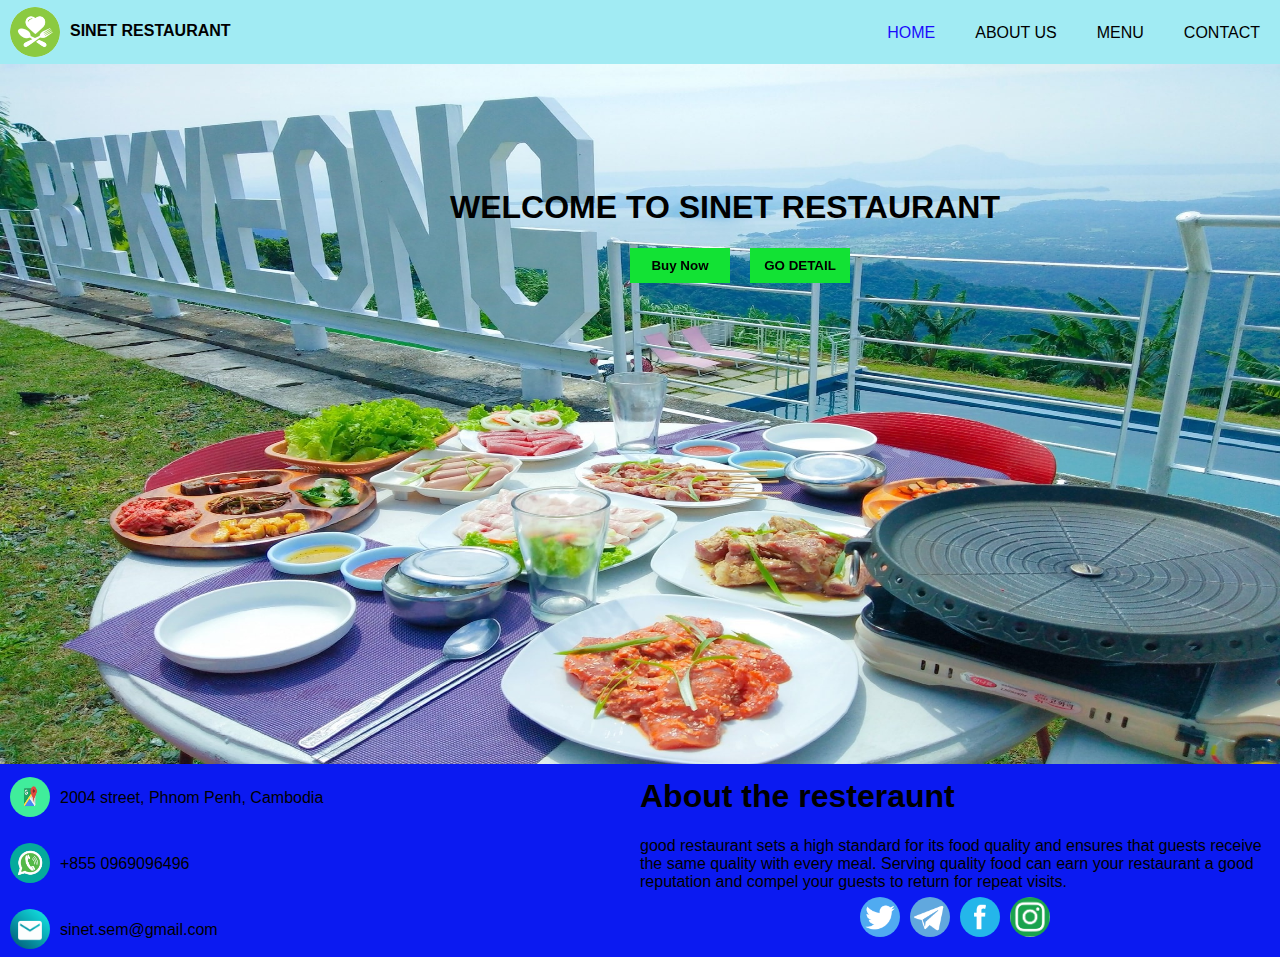
<file: index.html>
<!DOCTYPE html>
<html lang="en">
<head>
    <meta charset="UTF-8">
    <meta http-equiv="X-UA-Compatible" content="IE=edge">
    <meta name="viewport" content="width=device-width, initial-scale=1.0">
    <title>Food</title>
    <link rel="stylesheet" href="css/style.css">
    <link rel="stylesheet" href="css/hover.css">
    <link rel="stylesheet" href="https://cdnjs.cloudflare.com/ajax/libs/font-awesome/4.7.0/css/font-awesome.min.css">
    <link rel="stylesheet" href="https://cdnjs.cloudflare.com/ajax/libs/animate.css/4.1.1/animate.min.css"/>
</head>
<body>

    <div class="menu">
        
        <div class="logo">
            
            <a href="index.html"><img src="images/logo.png"><p>SINET RESTAURANT</p></a>
        </div>
        <ul>
            <li><a href="index.html" class="home">HOME</a></li>
            <li><a href="about.html">ABOUT US</a></li>
            <li><a href="menu.html">MENU</a></li>
            <li><a href="contact.html">CONTACT</a></li>
        </ul>
    </div>
    <div class="background">
        <img src="images/background.jpg">
        <div class="home_page">
            <main class="animate__animated animate__fadeInLeft animate__delay-2s">
                <h1 class="text_name">WELCOME TO SINET RESTAURANT</h1>
                <div class="Button">
                    <main class="animate__animated animate__fadeInLeft animate__delay-2s">
                        <a href="menu.html" class="hvr-bounce-in"><button class="button">Buy Now</button></a>
                    </main>   
                    <main class="animate__animated animate__fadeInRight animate__delay-2s">
                        <a href="about.html" class="hvr-bounce-in"><button class="button">GO DETAIL</button></a>
                    </main>
                </div>
            </main>
            
            
        </div>
        
       
    </div>
    
    <div class="footer">
        <div class="footer_con">
            <div class="icon_map">
                <a href="https://www.google.com/maps" class="hvr-bounce-in"><img src="images/map.jpg"></a>
                <p>2004 street, Phnom Penh, Cambodia</p>
            </div>
            <div class="icon_call">
                <a href="#"><img src="images/call.jpg" class="hvr-bounce-in" ></a>
                <p>+855 0969096496</p>
            </div>
            <div class="icon_mail">
                <a href="https://accounts.google.com/signup?hl=en" class="hvr-bounce-in"><img src="images/mail.gif"></a>
                <p>sinet.sem@gmail.com</p>
            </div>
        </div>
        <div class="footer_info">
            
            <h1>About the resteraunt</h1>
            <p> good restaurant sets a high standard for its food quality and ensures that guests receive the 
                same quality with every meal. Serving quality food 
                can earn your restaurant a good reputation and compel your guests to return for repeat visits.</p>
            <div class="footer_icon">
                <a href="https://twitter.com/LOGIN" class="hvr-bounce-in"><img src="images/switter.png" ></a>
                <a href="https://web.telegram.org/#/login" class="hvr-bounce-in"><img src="images/telegram.png" ></a>
                <a href="https://mail.google.com/" class="hvr-bounce-in"><img src="images/facebook.png" ></a>
                <a href="https://www.instagram.com/" class="hvr-bounce-in"><img src="images/instragram.png" ></a>

            </div>
        </div>

    </div>
   
    
    
</body>
</html>
</file>
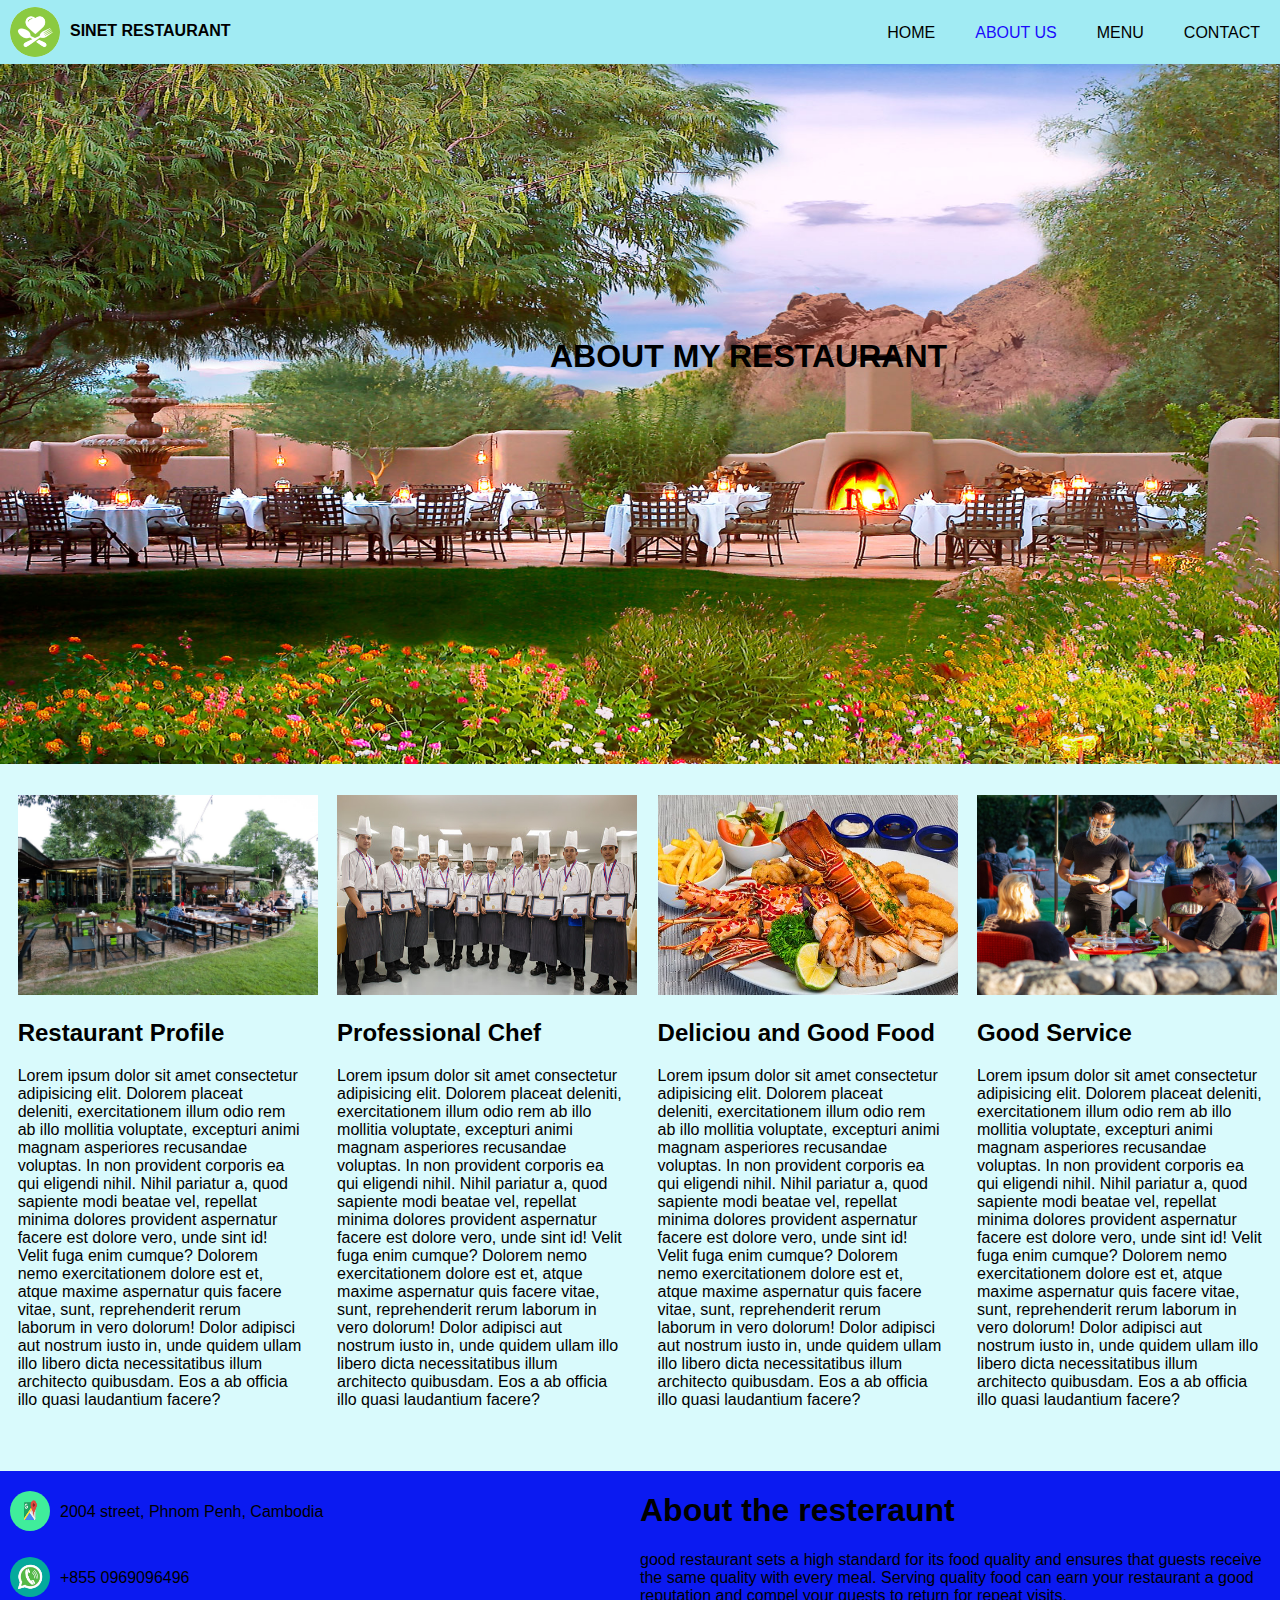
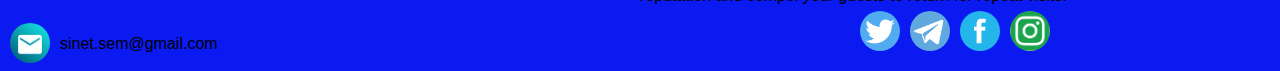
<file: about.html>
<!DOCTYPE html>
<html lang="en">
<head>
    <meta charset="UTF-8">
    <meta http-equiv="X-UA-Compatible" content="IE=edge">
    <meta name="viewport" content="width=device-width, initial-scale=1.0">
    <title>Food</title>
    <link rel="stylesheet" href="css/hover.css">
    <link rel="stylesheet" href="css/style.css">
    <link rel="stylesheet" href="https://cdnjs.cloudflare.com/ajax/libs/font-awesome/4.7.0/css/font-awesome.min.css">
    <link rel="stylesheet" href="https://cdnjs.cloudflare.com/ajax/libs/animate.css/4.1.1/animate.min.css"/>
</head>
<body>
    
    <div class="menu">
        <div class="logo">
            
            <a href="index.html"><img src="images/logo.png"><p>SINET RESTAURANT</p></a>
        </div>
        <ul>
            <li><a href="index.html" >HOME</a></li>
            <li><a href="about.html" class="about_us">ABOUT US</a></li>
            <li><a href="menu.html">MENU</a></li>
            <li><a href="contact.html">CONTACT</a></li>
        </ul>
    </div>

    <div class="image_restaurant">
        <img src="images/restaurant.jpg" >
        <main class="animate__animated animate__fadeInLeft animate__delay-2s">
            <h1 class="text_name">ABOUT MY RESTAURANT</h1>
            
        </main>

    </div>

    <div class="content_aboutus">
        <div class="profile">
            <img src="images\profile.jpg" >
            <h2>Restaurant Profile</h2>
            <p>Lorem ipsum dolor sit amet consectetur adipisicing elit. Dolorem placeat deleniti, exercitationem 
                illum odio rem ab illo mollitia voluptate, excepturi animi magnam asperiores recusandae voluptas. 
                In non provident corporis ea qui eligendi nihil. Nihil pariatur a, quod sapiente modi beatae vel, 
                repellat minima dolores provident aspernatur facere est dolore vero, unde sint id! Velit fuga enim 
                cumque? Dolorem nemo exercitationem dolore est et, atque maxime aspernatur quis facere vitae, sunt, 
                reprehenderit rerum laborum in vero dolorum! Dolor adipisci aut nostrum iusto in, unde quidem ullam 
                illo libero dicta necessitatibus illum architecto quibusdam. Eos a ab officia illo quasi laudantium 
                facere?</p>
        </div>

        <div class="chef">
            <img src="images/chef.jpg" >
            <h2>Professional Chef</h2>
            <p>Lorem ipsum dolor sit amet consectetur adipisicing elit. Dolorem placeat deleniti, exercitationem 
                illum odio rem ab illo mollitia voluptate, excepturi animi magnam asperiores recusandae voluptas. 
                In non provident corporis ea qui eligendi nihil. Nihil pariatur a, quod sapiente modi beatae vel, 
                repellat minima dolores provident aspernatur facere est dolore vero, unde sint id! Velit fuga enim 
                cumque? Dolorem nemo exercitationem dolore est et, atque maxime aspernatur quis facere vitae, sunt, 
                reprehenderit rerum laborum in vero dolorum! Dolor adipisci aut nostrum iusto in, unde quidem ullam 
                illo libero dicta necessitatibus illum architecto quibusdam. Eos a ab officia illo quasi laudantium 
                facere?</p>
        </div>

        <div class="good_food">
            <img src="images/good_food.jpg" >
            <h2>Deliciou and Good Food</h2>
            <p>Lorem ipsum dolor sit amet consectetur adipisicing elit. Dolorem placeat deleniti, exercitationem 
                illum odio rem ab illo mollitia voluptate, excepturi animi magnam asperiores recusandae voluptas. 
                In non provident corporis ea qui eligendi nihil. Nihil pariatur a, quod sapiente modi beatae vel, 
                repellat minima dolores provident aspernatur facere est dolore vero, unde sint id! Velit fuga enim 
                cumque? Dolorem nemo exercitationem dolore est et, atque maxime aspernatur quis facere vitae, sunt, 
                reprehenderit rerum laborum in vero dolorum! Dolor adipisci aut nostrum iusto in, unde quidem ullam 
                illo libero dicta necessitatibus illum architecto quibusdam. Eos a ab officia illo quasi laudantium 
                facere?</p>
        </div>

        <div class="service">
            <img src="images/service.jpg" >
            <h2>Good Service</h2>
            <p>Lorem ipsum dolor sit amet consectetur adipisicing elit. Dolorem placeat deleniti, exercitationem 
                illum odio rem ab illo mollitia voluptate, excepturi animi magnam asperiores recusandae voluptas. 
                In non provident corporis ea qui eligendi nihil. Nihil pariatur a, quod sapiente modi beatae vel, 
                repellat minima dolores provident aspernatur facere est dolore vero, unde sint id! Velit fuga enim 
                cumque? Dolorem nemo exercitationem dolore est et, atque maxime aspernatur quis facere vitae, sunt, 
                reprehenderit rerum laborum in vero dolorum! Dolor adipisci aut nostrum iusto in, unde quidem ullam 
                illo libero dicta necessitatibus illum architecto quibusdam. Eos a ab officia illo quasi laudantium 
                facere?</p>
        </div>

    </div>

    <div class="footer">
        <div class="footer_con">
            <div class="icon_map">
                <a href="https://www.google.com/maps" class="hvr-bounce-in"><img src="images/map.jpg"></a>
                <p>2004 street, Phnom Penh, Cambodia</p>
            </div>
            <div class="icon_call">
                <a href="#"><img src="images/call.jpg" class="hvr-bounce-in"></a>
                <p>+855 0969096496</p>
            </div>
            <div class="icon_mail">
                <a href="https://accounts.google.com/signup?hl=en" class="hvr-bounce-in"><img src="images/mail.gif"></a>
                <p>sinet.sem@gmail.com</p>
            </div>
        </div>
        <div class="footer_info">
            
            <h1>About the resteraunt</h1>
            <p> good restaurant sets a high standard for its food quality and ensures that guests receive the 
                same quality with every meal. Serving quality food 
                can earn your restaurant a good reputation and compel your guests to return for repeat visits.</p>
            <div class="footer_icon">
                <a href="https://twitter.com/LOGIN" class="hvr-bounce-in"><img src="images/switter.png" ></a>
                <a href="https://web.telegram.org/#/login" class="hvr-bounce-in"><img src="images/telegram.png" ></a>
                <a href="https://mail.google.com/" class="hvr-bounce-in"><img src="images/facebook.png" ></a>
                <a href="https://www.instagram.com/" class="hvr-bounce-in"><img src="images/instragram.png" ></a>

            </div>
        </div>
    
</body>
</html>
</file>
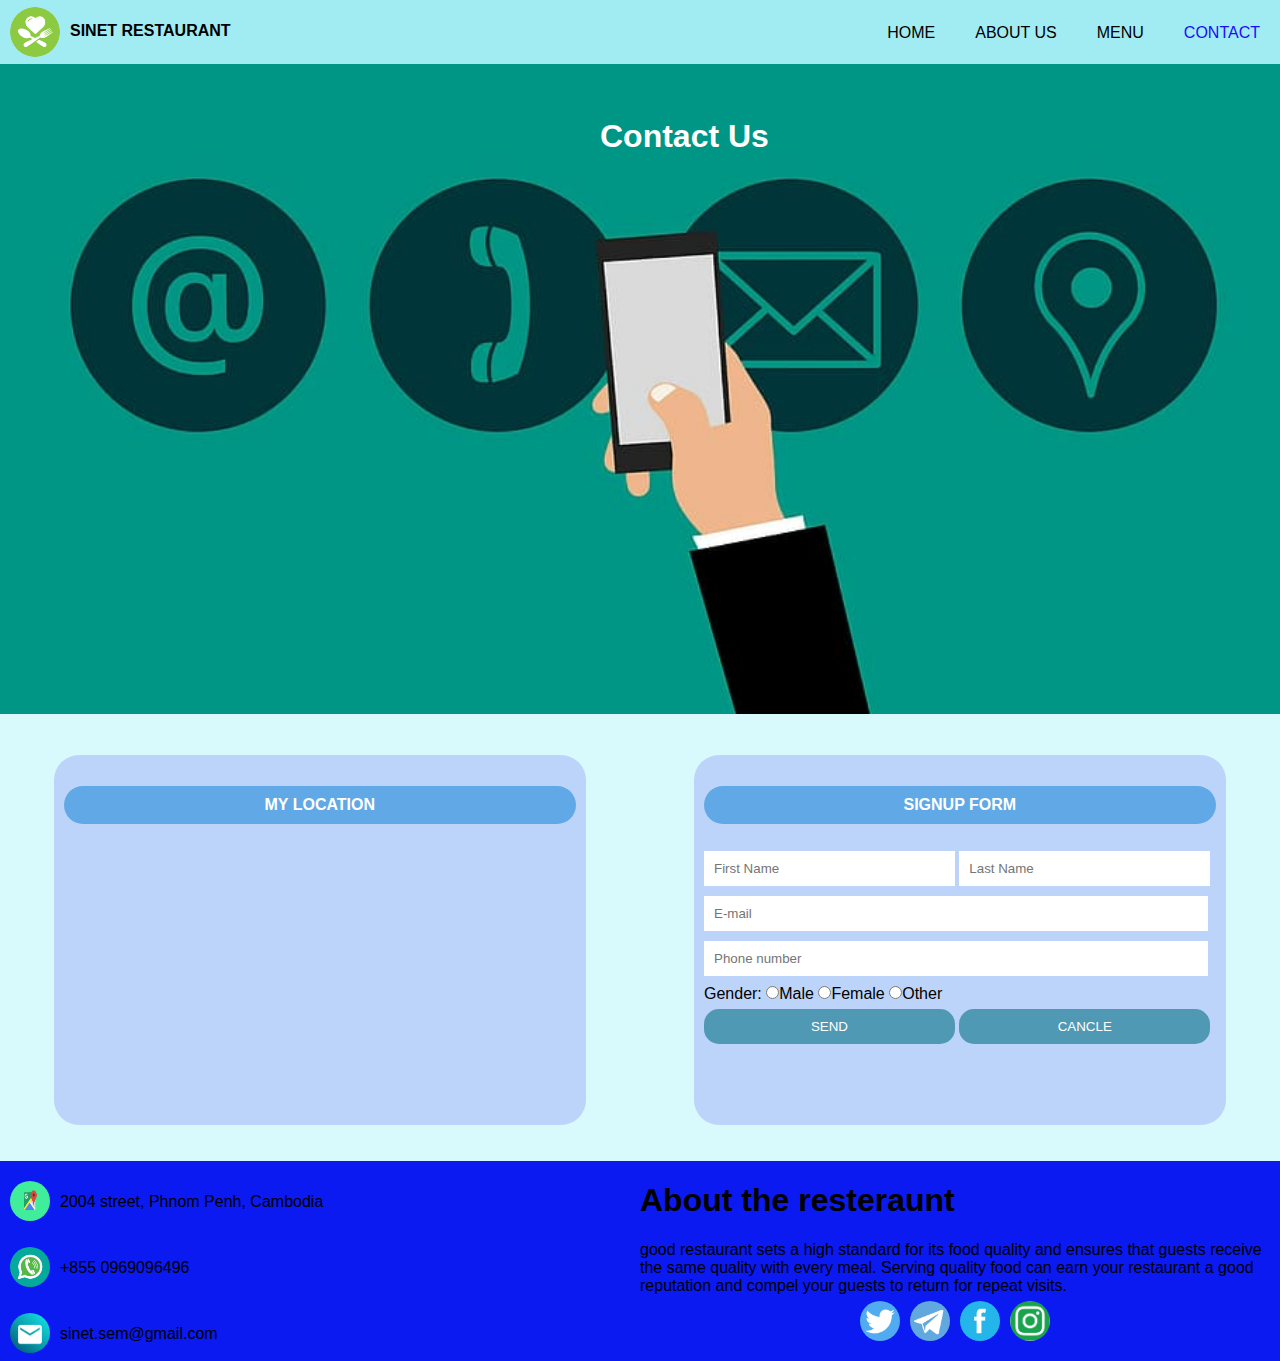
<file: contact.html>
<!DOCTYPE html>
<html lang="en">
<head>
    <meta charset="UTF-8">
    <meta http-equiv="X-UA-Compatible" content="IE=edge">
    <meta name="viewport" content="width=device-width, initial-scale=1.0">
    <title>Food</title>
    <link rel="stylesheet" href="css/hover.css">
    <link rel="stylesheet" href="css/style.css">
    <link rel="stylesheet" href="https://cdnjs.cloudflare.com/ajax/libs/font-awesome/4.7.0/css/font-awesome.min.css">
    <link rel="stylesheet" href="https://cdnjs.cloudflare.com/ajax/libs/animate.css/4.1.1/animate.min.css"/>
</head>
<body>
   
    <div class="menu">
        <div class="logo">
            
            <a href="index.html"><img src="images/logo.png"><p>SINET RESTAURANT</p></a>
        </div>
        <ul>
            <li><a href="index.html">HOME</a></li>
            <li><a href="about.html">ABOUT US</a></li>
            <li><a href="menu.html">MENU</a></li>
            <li><a href="contact.html" class="contact">CONTACT</a></li>
        </ul>
    </div>
    <div class="image_content_contact">
        
        <img src="images\contact.jpg" >
        <main class="animate__animated animate__fadeInLeft animate__delay-2s">
            <h1 class="text_name">Contact Us</h1>
        </main>
        

    </div>

    <div class="content_contact">

        <div class="google_map">
            
            <h4>MY LOCATION</h4>
            
                
            <a> <iframe src="https://www.google.com/maps/embed?pb=!1m18!1m12!1m3!1d5528.181908900986!2d104.87982594332922!3d11.550787562775795!2m3!1f0!2f0!3f0!3m2!1i1024!2i768!4f13.1!3m3!1m2!1s0x310951add5e2cd81%3A0x171e0b69c7c6f7ba!2sPasserelles%20Num%C3%A9riques%20Cambodia%20(PNC)!5e0!3m2!1sen!2skh!4v1611733726207!5m2!1sen!2skh" 
                    width="100%" height="400" frameborder="0" style="border:0;" allowfullscreen="" aria-hidden="false" tabindex="0"></iframe></a>
                
        </div>
        

        <div class="container-form">
            <form action="">
                <h4>SIGNUP FORM</h4>
                <div>
                    <input type="text" placeholder="First Name" required>
                    <input type="text" placeholder="Last Name" required>
                </div>
                <div>
                    <input type="email" placeholder="E-mail" required>
                </div>
                <div>
                    <input type="number" placeholder="Phone number" required>
                </div>
                <div>
                    <label for="gender" >Gender:</label>
                    <input type="radio" id="gender" name="sex" value="Male">Male
                    <input type="radio" id="gender" name="sex" value="Female">Female
                    <input type="radio" id="gender" name="sex" value="Other">Other
                </div>
                    
                <input type="submit" value="SEND" required>
                <input type="reset" value="CANCLE" required>
            </form>
        </div>

        </div>
    </div>

    <div class="footer">
        <div class="footer_con">
            <div class="icon_map">
                <a href="https://www.google.com/maps" class="hvr-bounce-in"><img src="images/map.jpg"></a>
                <p>2004 street, Phnom Penh, Cambodia</p>
            </div>
            <div class="icon_call">
                <a href="#"><img src="images/call.jpg" class="hvr-bounce-in"></a>
                <p>+855 0969096496</p>
            </div>
            <div class="icon_mail">
                <a href="https://accounts.google.com/signup?hl=en" class="hvr-bounce-in"><img src="images/mail.gif"></a>
                <p>sinet.sem@gmail.com</p>
            </div>
        </div>
        <div class="footer_info">
            
            <h1>About the resteraunt</h1>
            <p> good restaurant sets a high standard for its food quality and ensures that guests receive the 
                same quality with every meal. Serving quality food 
                can earn your restaurant a good reputation and compel your guests to return for repeat visits.</p>
            <div class="footer_icon">
                <a href="https://twitter.com/LOGIN" class="hvr-bounce-in"><img src="images/switter.png" ></a>
                <a href="https://web.telegram.org/#/login" class="hvr-bounce-in"><img src="images/telegram.png" ></a>
                <a href="https://mail.google.com/" class="hvr-bounce-in"><img src="images/facebook.png" ></a>
                <a href="https://www.instagram.com/" class="hvr-bounce-in"><img src="images/instragram.png" ></a>

            </div>
        </div>
    </div>
    
</body>
</html>
</file>
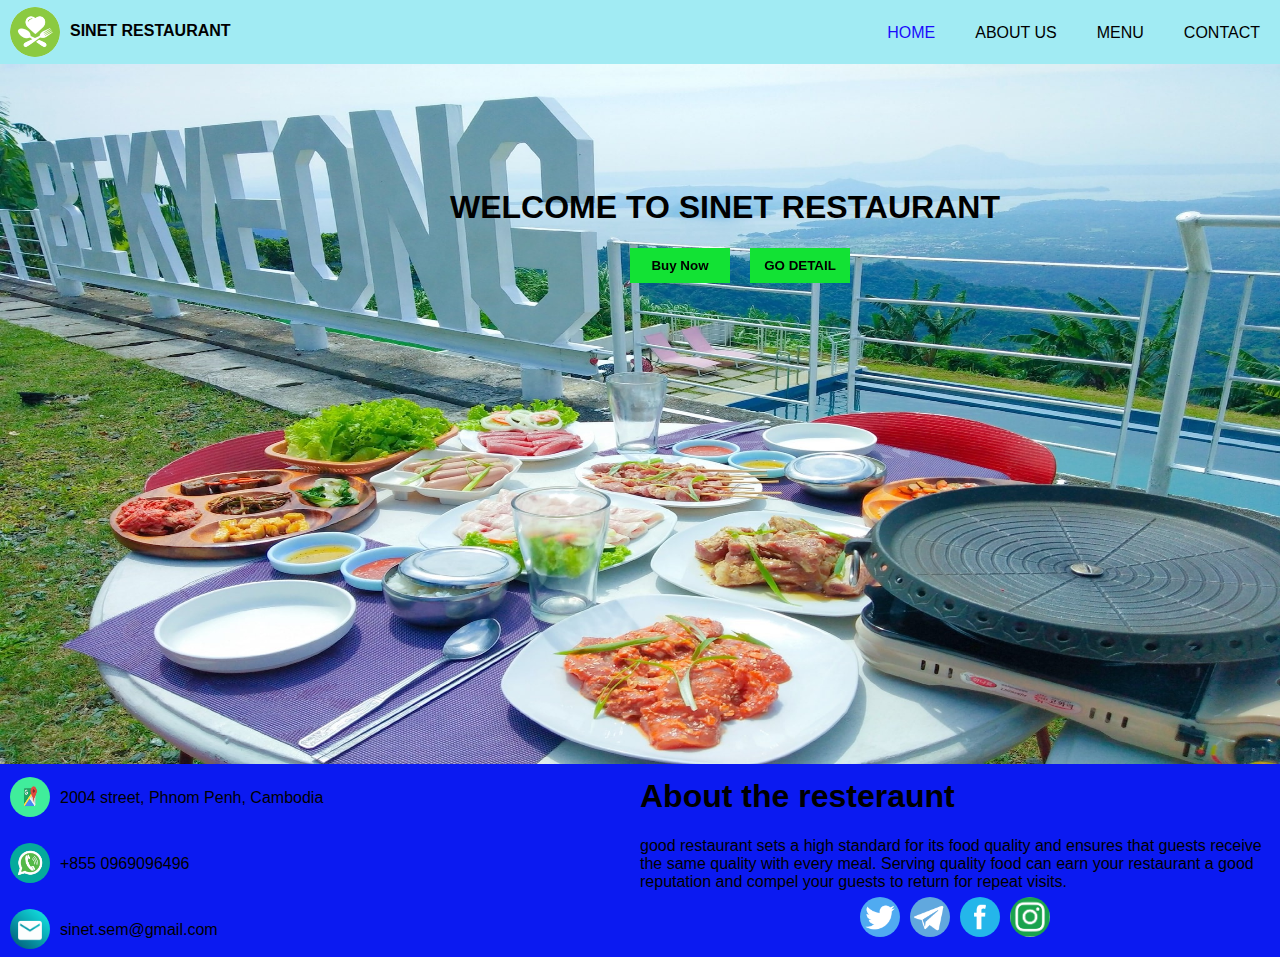
<file: Home.html>
<!DOCTYPE html>
<html lang="en">
<head>
    <meta charset="UTF-8">
    <meta http-equiv="X-UA-Compatible" content="IE=edge">
    <meta name="viewport" content="width=device-width, initial-scale=1.0">
    <title>Food</title>
    <link rel="stylesheet" href="css/style.css">
    <link rel="stylesheet" href="css/hover.css">
    <link rel="stylesheet" href="https://cdnjs.cloudflare.com/ajax/libs/font-awesome/4.7.0/css/font-awesome.min.css">
    <link rel="stylesheet" href="https://cdnjs.cloudflare.com/ajax/libs/animate.css/4.1.1/animate.min.css"/>
</head>
<body>

    <div class="menu">
        
        <div class="logo">
            
            <a href="Home.html"><img src="images/logo.png"><p>SINET RESTAURANT</p></a>
        </div>
        <ul>
            <li><a href="Home.html" class="home">HOME</a></li>
            <li><a href="about.html">ABOUT US</a></li>
            <li><a href="menu.html">MENU</a></li>
            <li><a href="contact.html">CONTACT</a></li>
        </ul>
    </div>
    <div class="background">
        <img src="images/background.jpg">
        <div class="home_page">
            <main class="animate__animated animate__fadeInLeft animate__delay-2s">
                <h1 class="text_name">WELCOME TO SINET RESTAURANT</h1>
                <div class="Button">
                    <main class="animate__animated animate__fadeInLeft animate__delay-2s">
                        <a href="menu.html" class="hvr-bounce-in"><button class="button">Buy Now</button></a>
                    </main>   
                    <main class="animate__animated animate__fadeInRight animate__delay-2s">
                        <a href="about.html" class="hvr-bounce-in"><button class="button">GO DETAIL</button></a>
                    </main>
                </div>
            </main>
            
            
        </div>
        
       
    </div>
    
    <div class="footer">
        <div class="footer_con">
            <div class="icon_map">
                <a href="https://www.google.com/maps" class="hvr-bounce-in"><img src="images/map.jpg"></a>
                <p>2004 street, Phnom Penh, Cambodia</p>
            </div>
            <div class="icon_call">
                <a href="#"><img src="images/call.jpg" class="hvr-bounce-in" ></a>
                <p>+855 0969096496</p>
            </div>
            <div class="icon_mail">
                <a href="https://accounts.google.com/signup?hl=en" class="hvr-bounce-in"><img src="images/mail.gif"></a>
                <p>sinet.sem@gmail.com</p>
            </div>
        </div>
        <div class="footer_info">
            
            <h1>About the resteraunt</h1>
            <p> good restaurant sets a high standard for its food quality and ensures that guests receive the 
                same quality with every meal. Serving quality food 
                can earn your restaurant a good reputation and compel your guests to return for repeat visits.</p>
            <div class="footer_icon">
                <a href="https://twitter.com/LOGIN" class="hvr-bounce-in"><img src="images/switter.png" ></a>
                <a href="https://web.telegram.org/#/login" class="hvr-bounce-in"><img src="images/telegram.png" ></a>
                <a href="https://mail.google.com/" class="hvr-bounce-in"><img src="images/facebook.png" ></a>
                <a href="https://www.instagram.com/" class="hvr-bounce-in"><img src="images/instragram.png" ></a>

            </div>
        </div>

    </div>
   
    
    
</body>
</html>
</file>
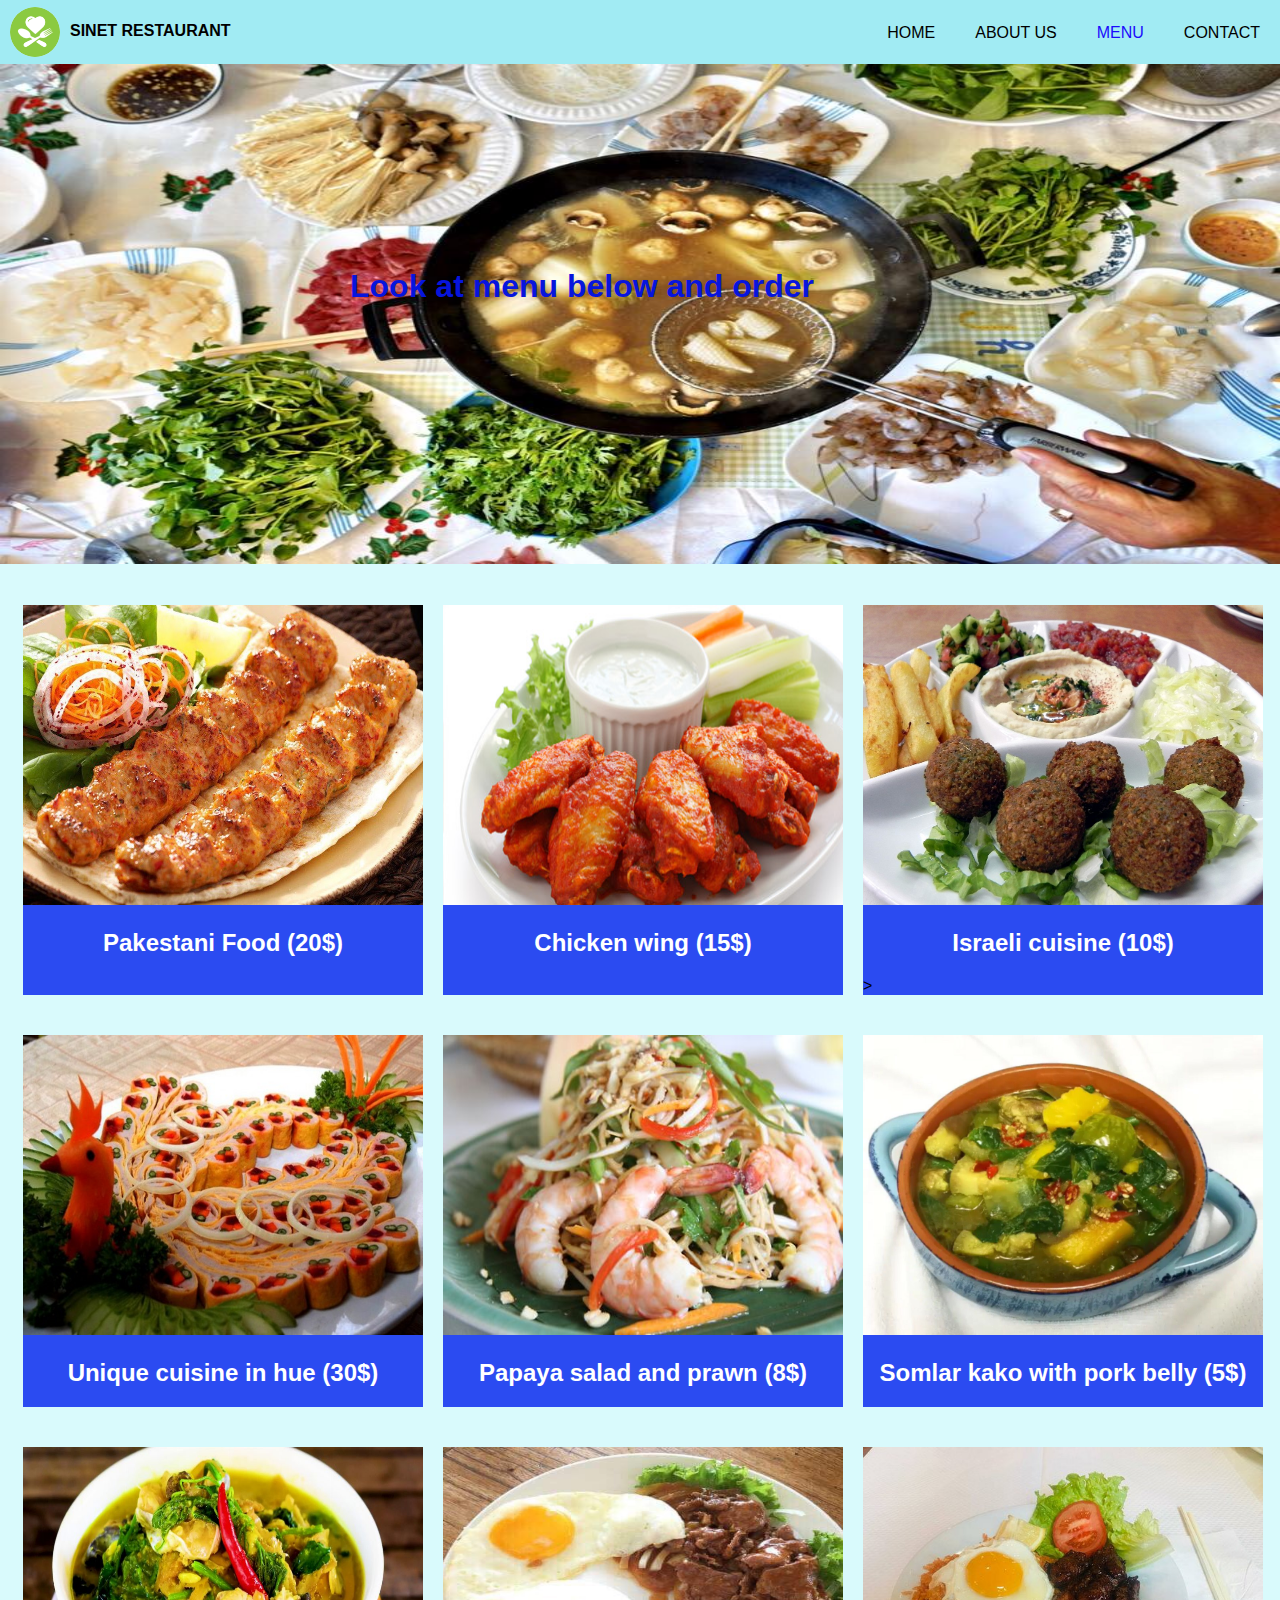
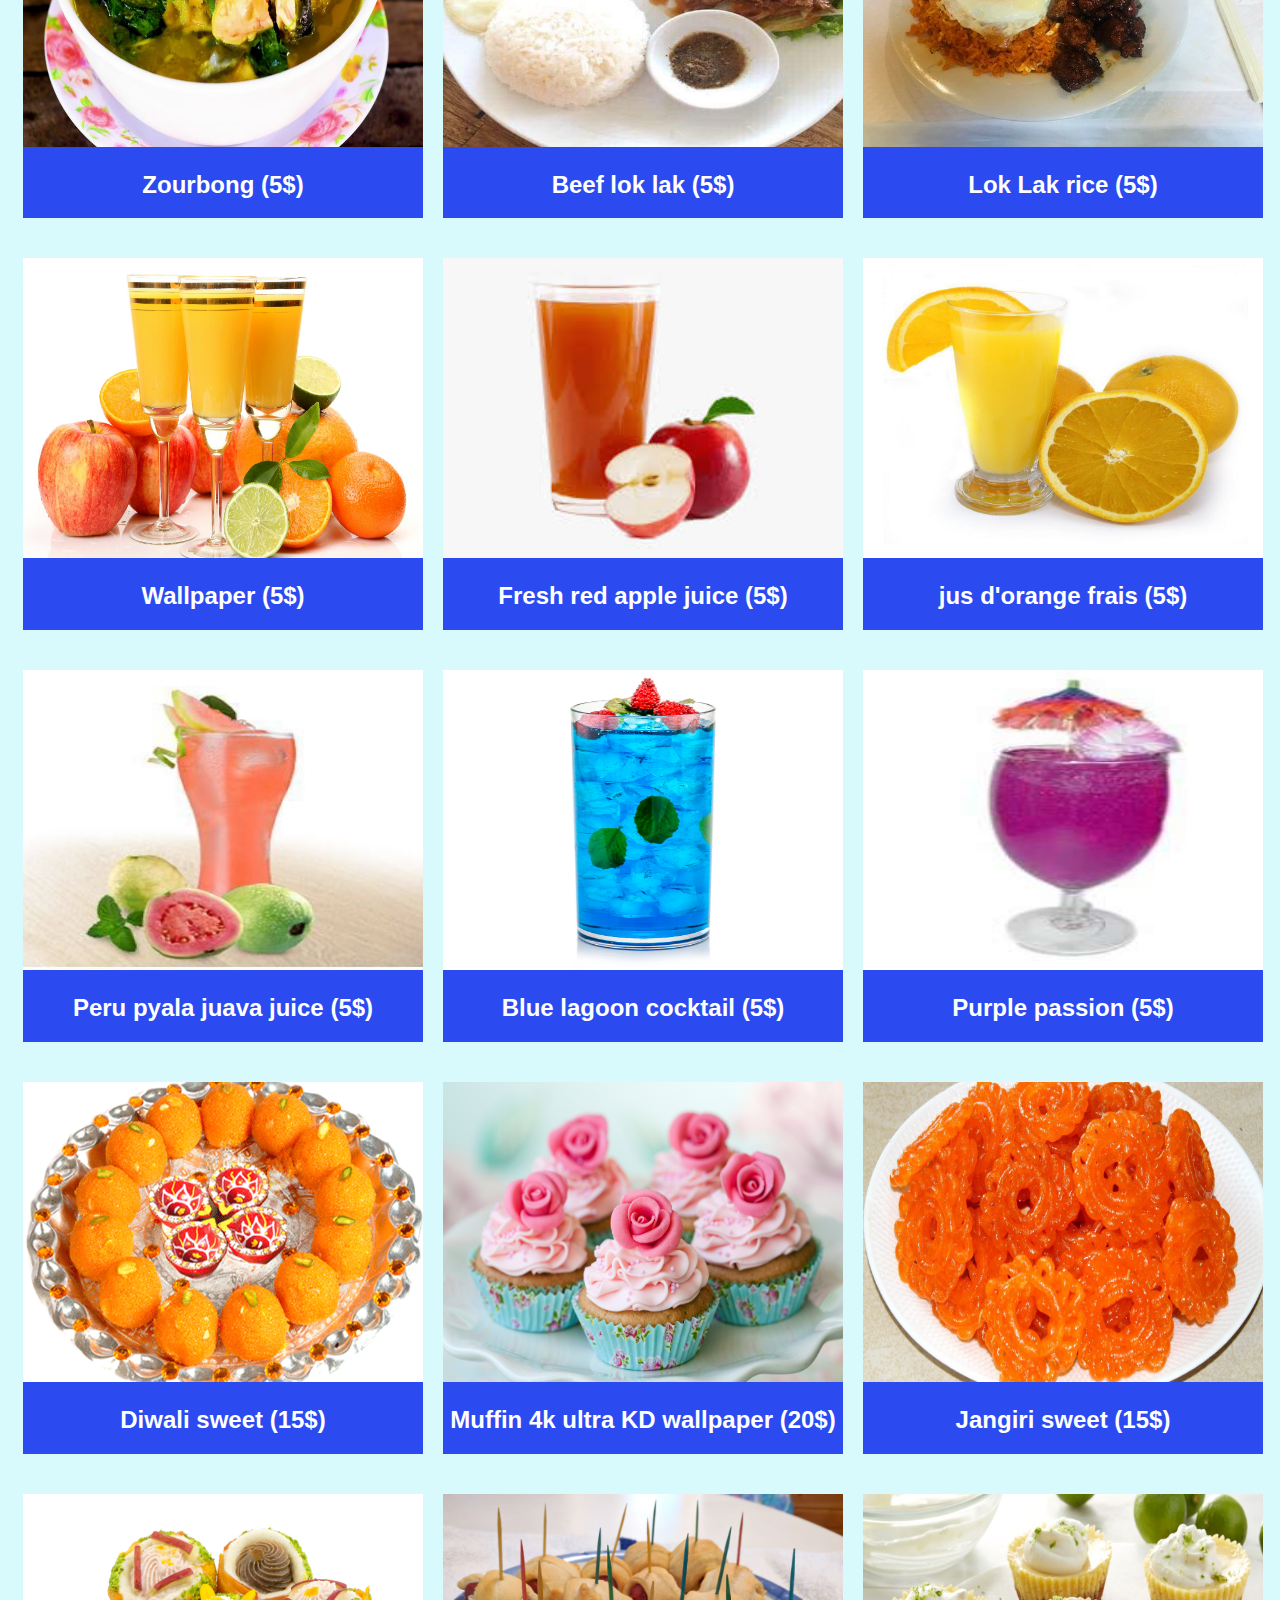
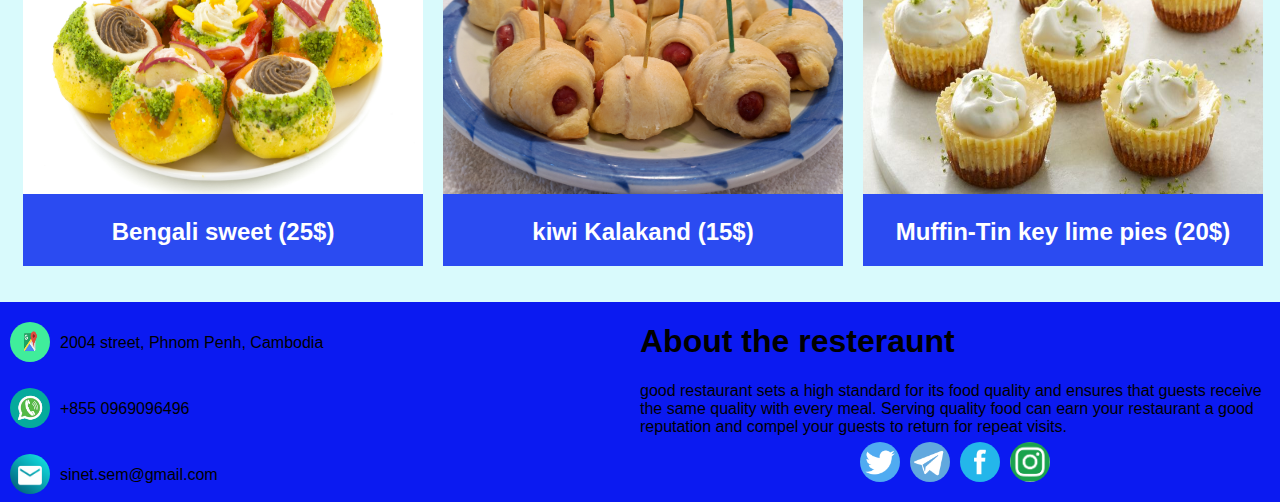
<file: menu.html>
<!DOCTYPE html>
<html lang="en">
<head>
    <meta charset="UTF-8">
    <meta http-equiv="X-UA-Compatible" content="IE=edge">
    <meta name="viewport" content="width=device-width, initial-scale=1.0">
    <title>Food</title>
    <link rel="stylesheet" href="css/hover.css">
    <link rel="stylesheet" href="css/style.css">
    <link rel="stylesheet" href="https://cdnjs.cloudflare.com/ajax/libs/font-awesome/4.7.0/css/font-awesome.min.css">
    <link rel="stylesheet" href="https://cdnjs.cloudflare.com/ajax/libs/animate.css/4.1.1/animate.min.css"/>
</head>
<body>

    <div class="menu">
        <div class="logo">
            
            <a href="index.html"><img src="images/logo.png"><p>SINET RESTAURANT</p></a>
        </div>
        <ul>
            <li><a href="index.html">HOME</a></li>
            <li><a href="about.html">ABOUT US</a></li>
            <li><a href="menu.html" class="MENU">MENU</a></li>
            <li><a href="contact.html">CONTACT</a></li>
        </ul>
    </div>


    <div class="images_menu">
        <img src="images\menu.jpg" >
        <main class="animate__animated animate__fadeInLeft animate__delay-2s">
            <h1 class="text_name">Look at menu below and order</h1>
        </main>

    </div>
    

    <div class="content_menu" >
        <div class="image">
            <a href="contact.html"><img src="images/food1.jpg"></a>
            <h2>Pakestani Food (20$)</h2>

        </div>
        <div class="image">
            <a href="contact.html"><img src="images/food2.jpg"></a>
            <h2>Chicken wing (15$)</h2>

        </div>
        <div class="image">
            <a href="contact.html"><img src="images/food3.jpg"></a>
            <h2>Israeli cuisine (10$)</h2>>

        </div>
        <div class="image">
            <a href="contact.html"><img src="images/food4.jpg"></a>
            <h2>Unique cuisine in hue (30$)</h2>

        </div>
        <div class="image">
            <a href="contact.html"><img src="images/food5.jpg"></a>
            <h2>Papaya salad and prawn (8$)</h2>

        </div>
        <div class="image">
            <a href="contact.html"><img src="images/food6.jpg"></a>

            <h2>Somlar kako with pork belly (5$)</h2>

        </div>
        <div class="image">
            <a href="contact.html"><img src="images/food7.jpg"></a>
            <h2>Zourbong (5$)</h2>

        </div>
        <div class="image">
            <a href="contact.html"><img src="images/food8.jpeg"></a>
            <h2>Beef lok lak (5$)</h2>

        </div>
        <div class="image">
            <a href="contact.html"><img src="images/food9.jpg"></a>
            <h2>Lok Lak rice (5$)</h2>

        </div>
        <div class="image">
            <a href="contact.html"><img src="images/drink1.jpg"></a>
            <h2>Wallpaper (5$)</h2>

        </div>

        <div class="image">
            <a href="contact.html"><img src="images/drink2.jpg"></a>
            <h2>Fresh red apple juice (5$)</h2>

        </div>
        <div class="image">
            <a href="contact.html"><img src="images/drink3.jpg"></a>
            <h2>jus d'orange frais (5$)</h2>

        </div>
        <div class="image">
            <a href="contact.html"><img src="images/drink4.jpg"></a>
            <h2>Peru pyala juava juice (5$)</h2>

        </div>

        <div class="image">
            <a href="contact.html"><img src="images/drink5.jpg"></a>
            <h2>Blue lagoon cocktail (5$)</h2>

        </div>
        <div class="image">
            <a href="contact.html"><img src="images/drink6.jpg"></a>
            <h2>Purple passion (5$)</h2>

        </div>

        <div class="image">
            <a href="contact.html"><img src="images/sweet1.png"></a>
            <h2>Diwali sweet (15$)</h2>

        </div>
        <div class="image">
            <a href="contact.html"><img src="images/sweet2.jpg"></a>
            <h2>Muffin 4k ultra KD wallpaper (20$)</h2>

        </div>
        <div class="image">
            <a href="contact.html"><img src="images/sweet3.jpeg"></a>
            <h2>Jangiri sweet (15$)</h2>

        </div>
        <div class="image">
            <a href="contact.html"><img src="images/sweet4.png"></a>
            <h2>Bengali sweet (25$)</h2>

        </div>
        <div class="image">
            <a href="contact.html"><img src="images/sweet6.jpg"></a>
            <h2>kiwi Kalakand (15$)</h2>

        </div>
        <div class="image">
            <a href="contact.html"><img src="images/sweet8.jpg"></a>
            <h2>Muffin-Tin key lime pies (20$)</h2>

        </div>
    </div>


    <div class="footer">
        <div class="footer_con">
            <div class="icon_map">
                <a href="https://www.google.com/maps" class="hvr-bounce-in"><img src="images/map.jpg"></a>
                <p>2004 street, Phnom Penh, Cambodia</p>
            </div>
            <div class="icon_call">
                <a href="#"><img src="images/call.jpg" class="hvr-bounce-in"></a>
                <p>+855 0969096496</p>
            </div>
            <div class="icon_mail">
                <a href="https://accounts.google.com/signup?hl=en" class="hvr-bounce-in"><img src="images/mail.gif"></a>
                <p>sinet.sem@gmail.com</p>
            </div>
        </div>
        <div class="footer_info">
            
            <h1>About the resteraunt</h1>
            <p> good restaurant sets a high standard for its food quality and ensures that guests receive the 
                same quality with every meal. Serving quality food 
                can earn your restaurant a good reputation and compel your guests to return for repeat visits.</p>
            <div class="footer_icon">
                <a href="https://twitter.com/LOGIN" class="hvr-bounce-in"><img src="images/switter.png" ></a>
                <a href="https://web.telegram.org/#/login" class="hvr-bounce-in"><img src="images/telegram.png" ></a>
                <a href="https://mail.google.com/" class="hvr-bounce-in"><img src="images/facebook.png" ></a>
                <a href="https://www.instagram.com/" class="hvr-bounce-in"><img src="images/instragram.png" ></a>

            </div>
        </div>
    
</body>
</html>
</file>
<file: css/style.css>
body{
    margin: 0;
    padding: 0;
    font-family: sans-serif;
    background: rgba(115, 236, 245, 0.274);
}
/* style on menu */
.menu{
    display:flex ;
    background: rgba(48, 205, 226, 0.329);
    justify-content: space-between;
    
}

.menu a{
    display: flex;
    text-decoration: none;
    
}

.menu ul {
    list-style-type: none;
    margin: 0;
    padding: 0;
    
}
  
.menu li {
    float: left;
}
  
.menu li a {
    display: block;
    color: black;
    padding: 14px 20px;
    text-decoration: none;
    margin-top: 10px;
}
  
.menu ul li .home{
    color: rgb(27, 11, 252);
}
.menu ul li .about_us{
    color: rgb(27, 11, 252);
}
.menu ul li .MENU{
    color: rgb(27, 11, 252);
}
.menu ul li .service{
    color: rgb(27, 11, 252);
}
.menu ul li .contact{
    color: rgb(27, 11, 252);
}

.logo img{
    margin-left: 10px;
    margin-top: 7px;
    margin-bottom: 7px;
    width: 50px;
    height:50px;
    border-radius: 30px;
}
.logo p{
    color: black;
    margin-top: 22px;
    margin-left: 10px;
    font-weight: bold;
}
/* footer */

.footer{

    display: flex;
    background: rgb(11, 26, 241);
    width: 100%;
    height: 200px;
    margin-top: -4px;
    
}

.footer_con{
    
    width: 50%;
}

.footer_info{
    width: 50%;
}
.icon_map,.icon_call,.icon_mail{
    display: flex;
}


.footer .footer_con img{
    width: 40px;
    height: 40px;
    margin-top: 20px;
    margin-left: 10px;
    margin-right: 10px;
    border-radius: 50%;
    
    
}

.footer_con p{
    margin-top: 32px;
}

.footer_icon{
    justify-content: center;
    align-items: center;
    display: flex;
    
}
.footer_icon img{
    width: 40px;
    height: 40px;
    border-radius: 50%;
    margin-top: -10px;
    margin-right: 10px;
    
}
/* home page */
.background img{
    width: 100%;
    height: 700px;
}

.background .home_page {
    margin-top: -600px;
    margin-bottom: 478px;
    margin-left: 450px;
    
}

.background .home_page .Button {
    display: flex;
    margin-left: 160px;
    
    
}
.background .home_page main .button{
    background: rgb(18, 226, 52);
    padding: 10px;
    width: 100px;
    outline: none;
    border: none;
    cursor: pointer;
    font-weight: bold;
    margin-left: 20px;
   
   
}

/* menu */

.images_menu img{
    width: 100%;
    height: 500px;
} 

.images_menu main h1{
    margin-top: -300px;
    margin-bottom: 263px;
    margin-left: 350px;
    color: rgb(7, 21, 221);

}

.content_menu{
    width: 100%;
    display: flex;
    flex-wrap: wrap;
    margin-left: 3px;
    margin-top: 300px;
    justify-content: space-evenly;
}

.content_menu img{
    width: 400px;
    height: 300px;

}

.image{
    background: rgba(25, 57, 240, 0.911);
    margin-bottom: 40px;
    
}

.image h2{
    color: white;
    display: flex;
    justify-content: center;
    align-items: center;
}

/* contact */

.image_content_contact img{
    width: 100%;
    height: 650px;
    
}

.image_content_contact main h1{
    margin-top: -600px;
    margin-bottom: 600px;
    margin-left: 600px;
    color: white;
}

.content_contact{
    display: flex;
    width: 100%;
    justify-content: space-around;
    
    
    
}

.google_map{
    width: 40%;
    background:rgba(85, 73, 247, 0.212);
    height: 350px;
    padding: 10px;
    border-radius: 25px;
    margin-bottom: 40px;

}

.google_map h4{
    background: rgb(96, 169, 230);
    padding: 10px;
    text-align: center;
    width: 96%;
    border-radius: 25px;
    color: white;
}

.google_map a iframe{
    height: 250px;
    border-radius: 25px;
}

.container-form{
    background:rgba(85, 73, 247, 0.212);
    width: 40%;
    height: 350px;
    padding: 10px;
    border-radius: 25px;
    
}
.container-form h4{
    background: rgb(96, 169, 230);
    padding: 10px;
    text-align: center;
    width: 96%;
    border-radius: 25px;
    color: white;
}
input{
    margin: 5px 0;

    padding: 10px;
    box-sizing: border-box;
}
input[type=email],input[type=number]{
    width: 98.5%;
    outline: none;
    border: none;
}
input[type=text],input[type=submit], input[type=reset]{
    width: 49%;
    outline: none;
    border: none;
    
}
input[type=submit]{
    background: rgba(8, 115, 134, 0.603);
    border-radius: 15px;
    color: white;
}
input[type=reset]{
    background: rgba(8, 115, 134, 0.603);
    border-radius: 15px;
    color: white;
}

/* About us */

.image_restaurant img{
    width: 100%;
    height: 700px;
}

.image_restaurant main h1{
    margin-top: -430px;
    margin-bottom: 393px;
    margin-left: 550px;
}

.content_aboutus{
    margin-top: 420px;
    margin-bottom: 50px;
    display:flex ;
    width: 100%;
    justify-content: space-around;
}

.content_aboutus img{
    width: 300px;
    height: 200px;
}

.profile{
    
    width: 22.2%;
}

.chef {
    
    width: 22.29%;
}

.good_food {
    
    width: 22.2%;
}

.service {
    
    width: 22.29%;
}

/* @media all pages */


@media(max-width:600px){

    /* menu bar */

    .menu {
        width:100%;
        display: block;
        
        
      }
    .menu ul li  {
        width:100%;
        float:none;
    }
    .menu ul li a {
        display:flex;
        justify-content: center;
        align-items: center;

    }

    /* home page */
    .logo {
        background: rgba(104, 222, 252, 0.842);
    }

    .background img{
        width: 100%;
        height: 430px;
    }

    .home_page main h1 {
        margin-left: 90px;
        font-size: 25px;
    }

    
    .background .home_page {
        margin-top: -300px;
        margin-left: 0px;
        
    }

    .background .home_page .Button {
        
        margin-left: 170px;
            
    }

    /* footer */

    .footer {
        margin-top: -280px;
        background: rgb(11, 26, 241);
        width: 100%;
        height: 300px;
       
    }

    .footer_con .icon_call {
        margin-bottom: 20px;
    }

    /* menu page */

    .images_menu img{
        width: 100%;
        height: 400px;
    }

    .images_menu main h1{
        font-size: 30px;
        margin-left: 25px;
        
    }

    .content_menu {
        width: 100%;
        margin-bottom: 280px;
    }

    /* about us */

    .image_restaurant img{
        width: 100%;
        height: 400px;
    }

    .image_restaurant main h1{
        margin-left:100px;
        margin-top: -250px;
        margin-bottom: -150px;
    }

    .content_aboutus {
        width: 100%;
        display: block;
    }

    .content_aboutus img{
        width: 95%;
        height: 350px;
    }
    
    .profile,.chef,.good_food,.service{
        margin-left: 30px;
        width: 95%;
        margin-top: 60px;
    }

    .service{
        margin-bottom: 350px;
    }

    /* contact page */

    .image_content_contact img{
        width: 100%;
        height: 300px;
    }

    .image_content_contact main h1{
        margin-left: 200px;
        margin-top: -280px;
        margin-bottom: 300px;
    }
    
    .content_contact {
        display: block;
        width: 100%;
    }

    .google_map,.container-form {
        width: 90%;
        margin-left: 20px;
    }

    .container-form {
        margin-bottom: 320px;
    }

    .google_map {
        margin-top: -20px;
    }

   
    .container-form{
        width: 93%;
        box-sizing: border-box;
        height: 100%;
        
    }
    input[type=text],input[type=email],input[type=number],input[type=radio],input[type=submit],input[type=reset]{
        width: 100%;
    }
    
  
    
    
}
</file>
